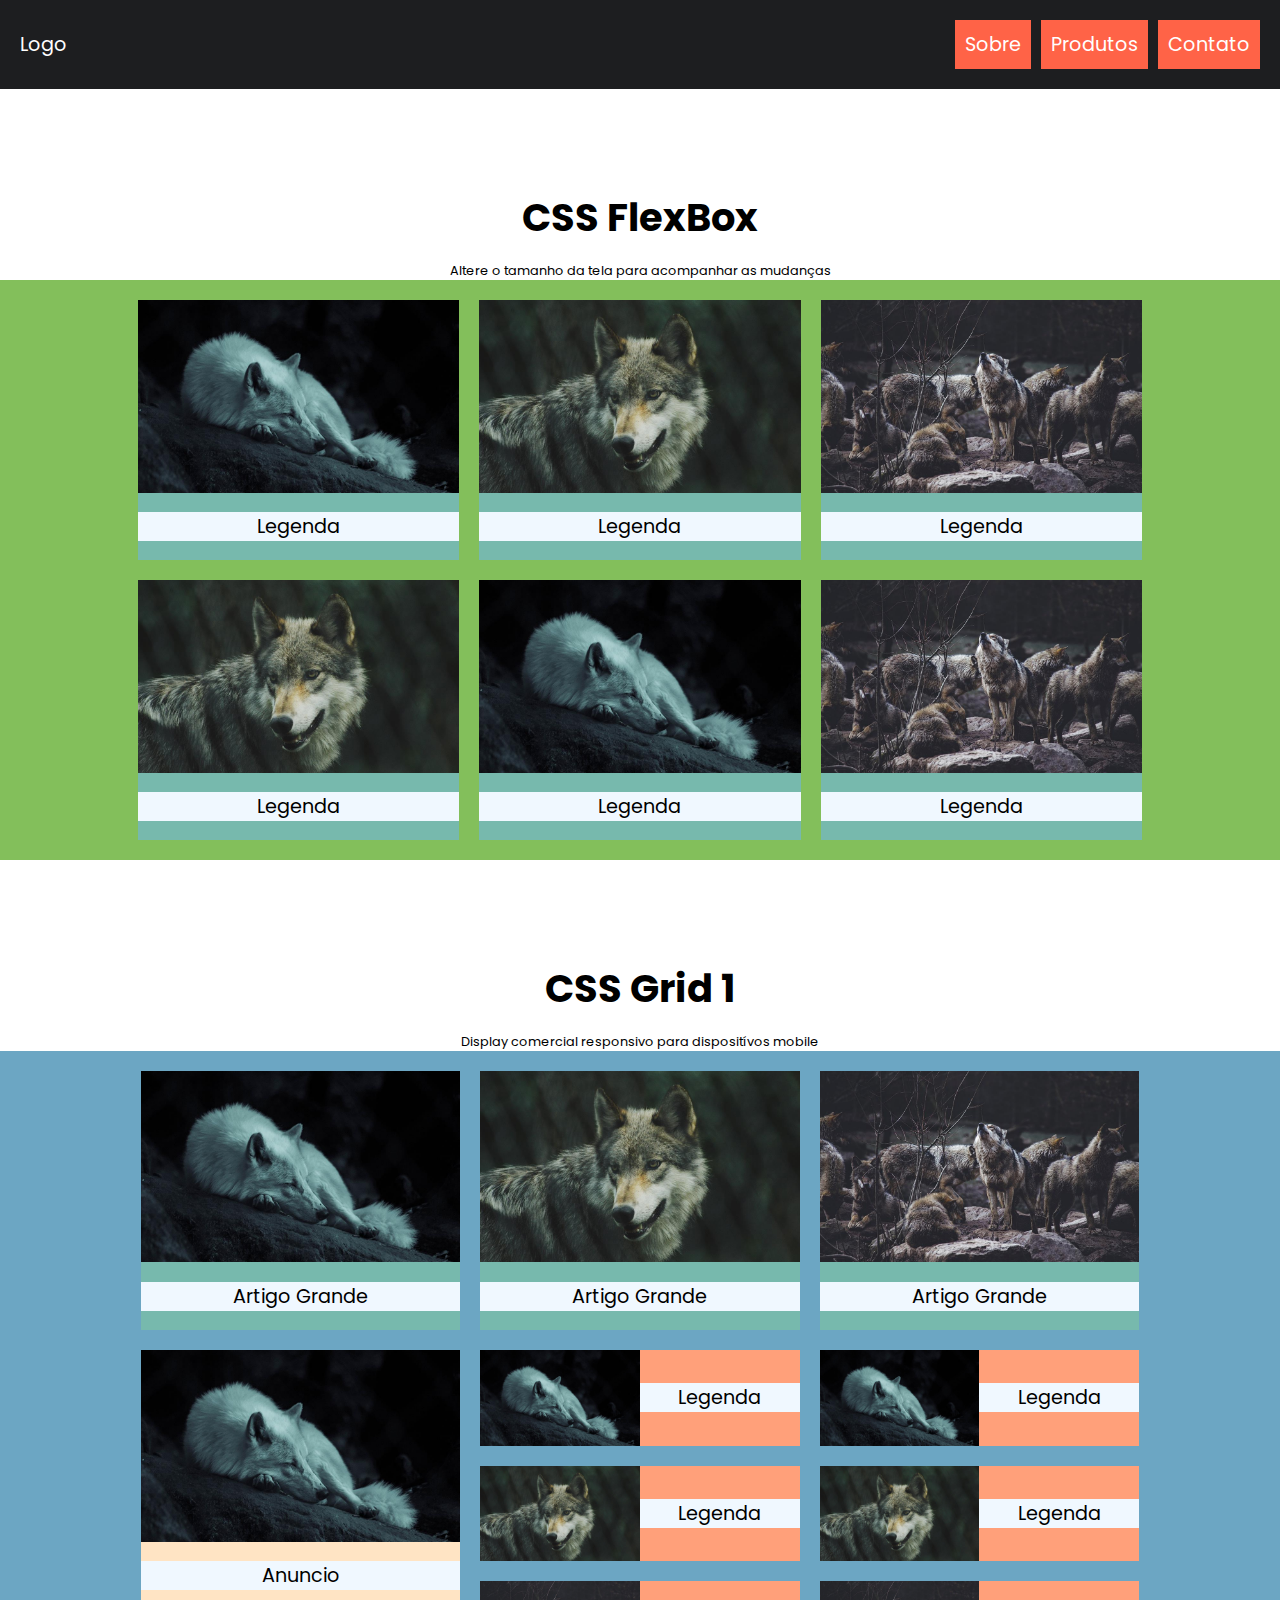
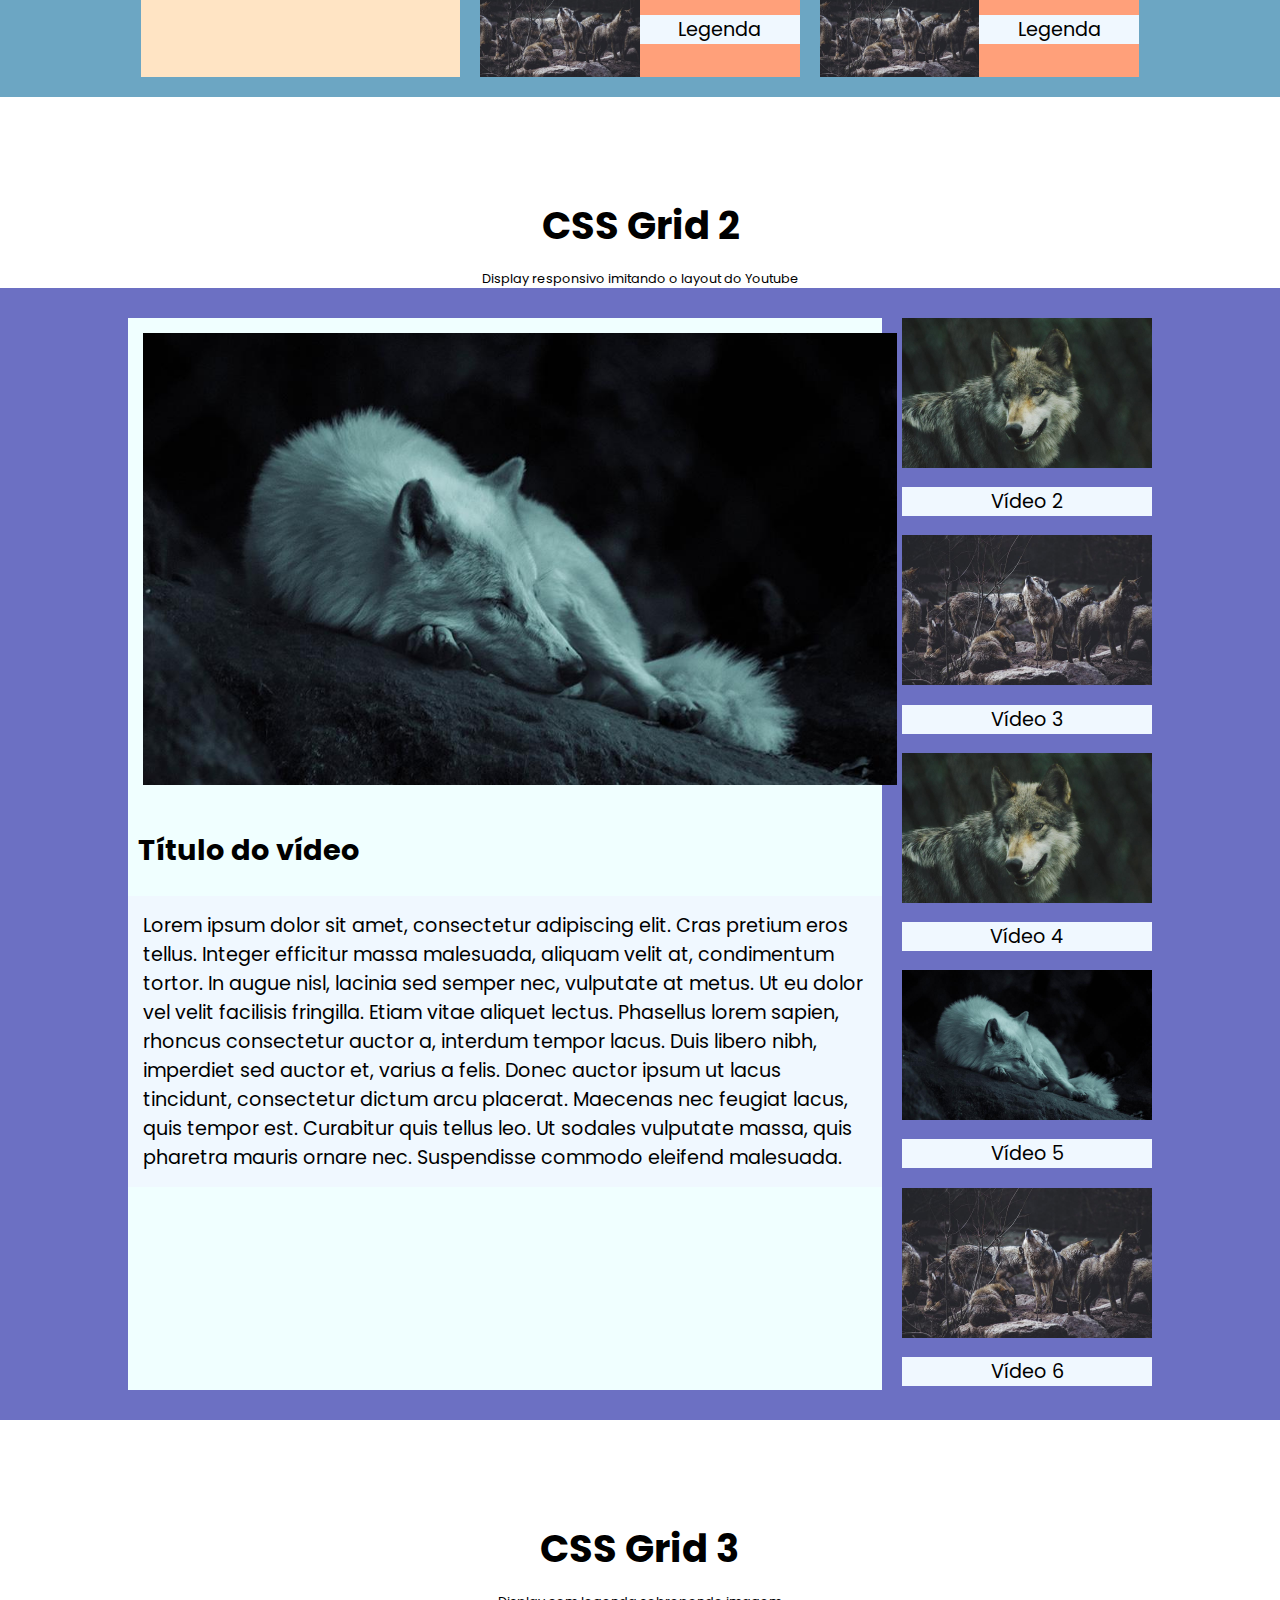
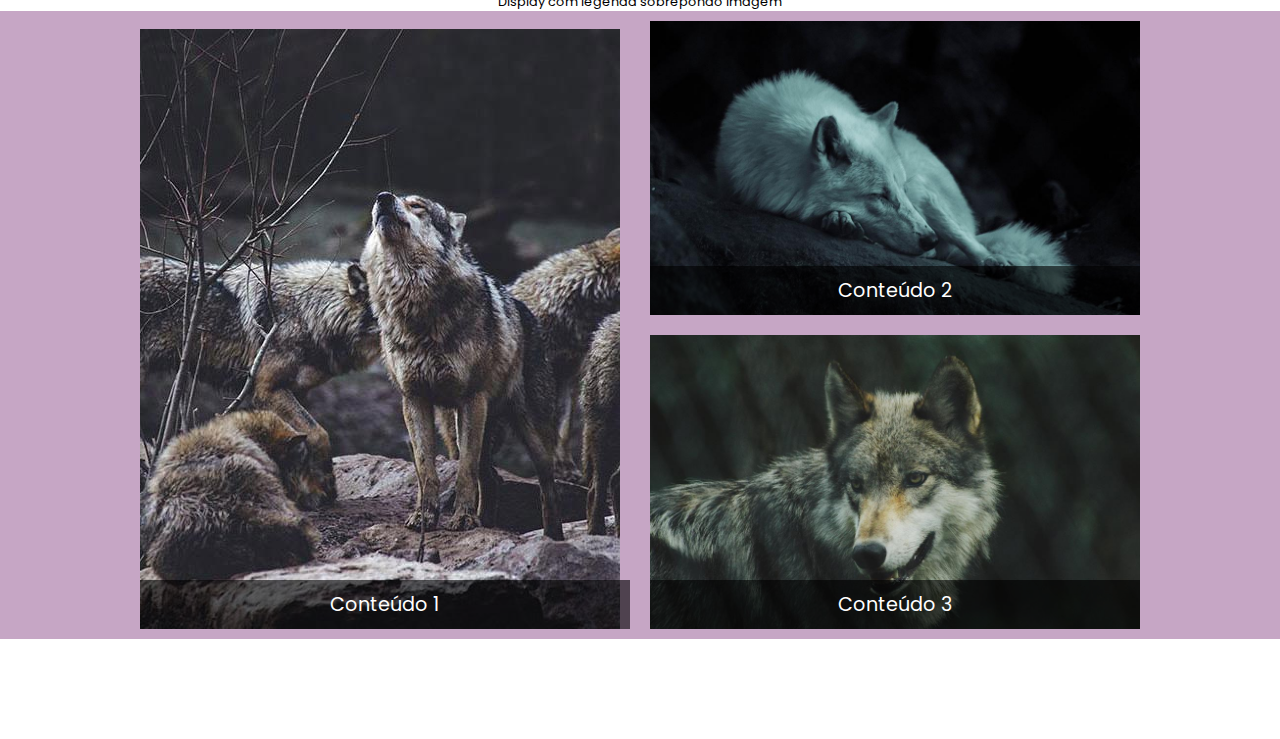
<file: index.html>
<!DOCTYPE html>
<html lang="pt-br">

<head>
    <meta charset="utf-8" />
    <meta name="viewport" content="width=device-width, initial-scale=1">

    <title>Flex e Grid</title>
    <!-- Estilo customizado -->
    <link rel="stylesheet" type="text/css" href="estilo.css">
    <!-- Bootstrap CSS -->
    <link rel="stylesheet" href="https://stackpath.bootstrapcdn.com/bootstrap/4.1.3/css/bootstrap.min.css"
     integrity="sha384-MCw98/SFnGE8fJT3GXwEOngsV7Zt27NXFoaoApmYm81iuXoPkFOJwJ8ERdknLPMO" crossorigin="anonymous">
    <!-- Fontes -->
    <link rel="preconnect" href="https://fonts.gstatic.com" crossorigin>
    <link href="https://fonts.googleapis.com/css2?family=Poppins:ital,wght@0,100;0,200;0,300;0,400;0,500;0,600;0,700;1,300;1,400;1,500;1,600;1,700&display=swap"
     rel="stylesheet">

</head>

<body>
    <header class="head">
        <a href="#">Logo</a>
        <nav>
            <ul class="menu">
                <li><a href="#">Sobre</a></li>
                <li><a href="#">Produtos</a></li>
                <li><a href="#">Contato</a></li>
            </ul>
        </nav>
    </header>

    <h1>CSS FlexBox</h1>
    <span>Altere o tamanho da tela para acompanhar as mudanças</span>
    <section id="area1">
        <div class="flex1">
            <div>
                <img src="imagens/lobo1.jpg">
                <p>Legenda</p>
            </div>
            <div>
                <img src="imagens/lobo2.jpg">
                <p>Legenda</p>
            </div>
            <div>
                <img src="imagens/lobo3.jpg">
                <p>Legenda</p>
            </div>
            <div>
                <img src="imagens/lobo2.jpg">
                <p>Legenda</p>
            </div>
            <div>
                <img src="imagens/lobo1.jpg">
                <p>Legenda</p>
            </div>
            <div>
                <img src="imagens/lobo3.jpg">
                <p>Legenda</p>
            </div>
        </div>
    </section>

    <h1>CSS Grid 1</h1>
    <span>Display comercial responsivo para dispositívos mobile</span>
    <section id="area2">
        <div class="grid1">
            <div>
                <img src="imagens/lobo1.jpg">
                <p>Artigo Grande</p>
            </div>
            <div>
                <img src="imagens/lobo2.jpg">
                <p>Artigo Grande</p>
            </div>
            <div>
                <img src="imagens/lobo3.jpg">
                <p>Artigo Grande</p>
            </div>
            <div>
                <img src="imagens/lobo1.jpg">
                <p>Legenda</p>
            </div>
            <div>
                <img src="imagens/lobo1.jpg">
                <p>Legenda</p>
            </div>
            <div>
                <img src="imagens/lobo2.jpg">
                <p>Legenda</p>
            </div>
            <div>
                <img src="imagens/lobo2.jpg">
                <p>Legenda</p>
            </div>
            <div>
                <img src="imagens/lobo3.jpg">
                <p>Legenda</p>
            </div>
            <div>
                <img src="imagens/lobo3.jpg">
                <p>Legenda</p>
            </div>
            <div class="anuncio">
                <img src="imagens/lobo1.jpg">
                <p>Anuncio</p>
            </div>
        </div>
    </section>

    <h1>CSS Grid 2</h1>
    <span>Display responsivo imitando o layout do Youtube</span>
    <section id="area3">
        <div class="grid2">
            <div class="video">
                <img src="imagens/lobo1.jpg">
                <h2>Título do vídeo</h2>
                <p>Lorem ipsum dolor sit amet, consectetur adipiscing elit. Cras pretium eros tellus.
                Integer efficitur massa malesuada, aliquam velit at, condimentum tortor. In augue nisl,
                lacinia sed semper nec, vulputate at metus. Ut eu dolor vel velit facilisis fringilla. Etiam vitae aliquet lectus.
                Phasellus lorem sapien, rhoncus consectetur auctor a, interdum tempor lacus. Duis libero nibh, imperdiet sed auctor et,
                varius a felis. Donec auctor ipsum ut lacus tincidunt, consectetur dictum arcu placerat. Maecenas nec feugiat lacus, quis tempor est.
                Curabitur quis tellus leo. Ut sodales vulputate massa, quis pharetra mauris ornare nec. Suspendisse commodo eleifend malesuada.</p>
            </div>
            <div class="sidebar">
                <div>
                    <img src="imagens/lobo2.jpg">
                    <p>Vídeo 2</p>
                </div>
                <div>
                    <img src="imagens/lobo3.jpg">
                    <p>Vídeo 3</p>
                </div>
                <div>
                    <img src="imagens/lobo2.jpg">
                    <p>Vídeo 4</p>
                </div>
                <div>
                    <img src="imagens/lobo1.jpg">
                    <p>Vídeo 5</p>
                </div>
                <div>
                    <img src="imagens/lobo3.jpg">
                    <p>Vídeo 6</p>
                </div>
            </div>
        </div>
    </section>

    <h1>CSS Grid 3</h1>
    <span>Display com legenda sobrepondo imagem</span>
    <section id="area4">
        <div class="grid3">
                <div class="item">
                    <img src="imagens/lobo4.jpg">
                    <p>Conteúdo 1</p>
                </div>
                <div class="item">
                    <img src="imagens/lobo1.jpg">
                    <p>Conteúdo 2</p>
                </div>
                <div class="item">
                    <img src="imagens/lobo2.jpg">
                    <p>Conteúdo 3</p>
                </div>
            </div>
        </div>
    </section>

</body>

</html>
</file>
<file: estilo.css>
body {
    margin: 0;
    padding: 0;
    font-family: 'Poppins', sans-serif;
    font-size: 1.2rem;
    padding-bottom: 100px;
}
section {
    font-family: 'Poppins', sans-serif;
    width: 100%;
    height: 100vh;
}
img {
    max-width: 100%;
    display: block;
}
p {
    text-align: center;
    background-color: aliceblue;
}
h1 {
    text-align: center;
    margin-top: 100px;
}
h2 {
    padding-top: 5px;
    margin-left: 10px;
}
span {
    display: flex;
    justify-content: center;
    font-size: 0.8rem;
    margin-top: -10px;
}

/* HEADER */
.head a {
    text-decoration: none;
    color: white;
    font-size: 1.2rem;
}
.head a:hover {
    color: #83bf5b;
    text-decoration: none;
}
.head {
    padding: 20px;
    background: #1d1e20;
    display: flex;
    flex-wrap: wrap;
    justify-content: space-between;
    align-items: center;
}
nav {
    display: flex;
    align-items: center;
}
.menu {
    display: flex;
    margin: 0;
    list-style: none;
}
.menu li {
    margin-left: 10px;
}
.menu li a {
    display: block;
    padding: 10px;
    background: tomato;
}
.menu li a:hover {
    background: white;
    color: #1d1e20;
    text-decoration: none;
}

/* SECTION 1 - FLEX-BOX */
#area1 {
    background: #83bf5b;
    position: relative;
    display: flex;
    justify-content: center;
    align-items: center;
    height: auto;   /* para o elemento filho não sobrepor o pai */
}
.flex1 {
    display: flex;
    justify-content: center;
    align-items: center;
    flex-wrap: wrap;
    max-width: 80%;
    margin-top: 10px;  /* para nivelar o tamanho da primeira margem */
    margin-bottom: 10px;
}
.flex1 > div {
    flex: 1 1 300px;
    margin: 10px;
    background-color: rgb(119, 185, 173);
}
@media (max-width: 400px) {
    .flex1 {
        max-width: 96%;
    }
}

/* SECTION 2 - GRID */
#area2 {
    background: #6ca6c3;
    position: relative;
    display: flex;
    justify-content: center;
    align-items: center;
    height: auto;
}
.grid1 {
    display: grid;
    grid-template-columns: repeat(3, 1fr);
    grid-gap: 20px;
    flex-wrap: wrap;    /* autorizando o elemento a quebrar para próx. linha */
    max-width: 78%;
    margin-top: 20px;
    margin-bottom: 20px;
}
.grid1 > div {
    background-color: rgb(119, 185, 173);
}
.grid1 > div:nth-child(n + 4) {
    display: grid;
    grid-template-columns: 1fr 1fr;    /* dividindo a area lateralmente em duas */
    align-items: center;
    background-color: lightsalmon;
}
.grid1 > div.anuncio {
    background-color: bisque;
    grid-column: 1;    /* posição do elemento */
    grid-row: 2 / 5;    /* area que vai ocupar */
    display: block;
}
@media (max-width: 900px) {
    .grid1 {
        max-width: 96%;
    }
}
@media (max-width: 600px) {
    .grid1 {  
        grid-template-columns: repeat(2, 1fr);
    }
    .grid1 > div:nth-child(n + 4) {
        display: block;
    }
    .grid1 > div.anuncio {
        grid-column: auto;
        grid-row: auto;
        order: -1;
    }
}

/* SECTION 3 - GRID YOUTUBE */
#area3 {
    background: #6c70c3;
    position: relative;
    display: flex;
    justify-content: center;
    align-items: center;
    height: auto;
}
.grid2 {
    display: grid;
    grid-template-columns: 1fr 250px;    /* ocupa uma coluna  com tamanho máx. de 250px */
    grid-gap: 20px;
    max-width: 80%;
    padding: 10px;
    margin-top: 20px;
    margin-bottom: 5px;
}
.video {
    background-color: azure;
    margin-bottom: 15px;
    max-width: 1000px;
}
.video img {
    padding: 15px;
}
.video p {
    padding: 15px;
    text-align: start;
}
.sidebar > div {
    margin-bottom: 10px;
}
@media (max-width: 1200px) {
    .grid2 {
        max-width: 96%;
    }
}
@media (max-width: 800px) {
    .grid2 {  
        grid-template-columns: 1fr;
    }
    .sidebar {
        display: flex;
        overflow-x: scroll;
    }
    .sidebar > div {
        flex: 1 0 200px;
        margin: 0 10px 10px 0;
    }
}

/* SECTION 4 - GRID 3 */
#area4 {
    background: #c6a6c5;
    position: relative;
    display: flex;
    justify-content: center;
    align-items: center;
    height: auto;
}
.grid3 {
    display: grid;
    grid-template-columns: repeat(2, 1fr);
    grid-gap: 20px;
    max-width: 1000px;
    padding: 10px;
}
.item:nth-child(1) {
    grid-row: 1 / 3;
}
.item {
    display: grid;
}
.item img {
    grid-column: 1;
    grid-row: 1 / 3;
    align-self: end;  /* Alinhando a img com a legenda */
}
.item p {
    background: rgba(0, 0, 0, 0.6);
    padding: 10px;
    color: white;
    grid-column: 1;
    grid-row: 2;
    margin-bottom: 0;
    align-self: end;  /* Alinhando a img com a legenda */
}
.item:hover > p {
    color: tomato;
    background: rgba(0, 0, 0, 0.8);
}
@media (max-width: 800px) {
    .grid3 {
        grid-gap: 10px;
    }
}
</file>
